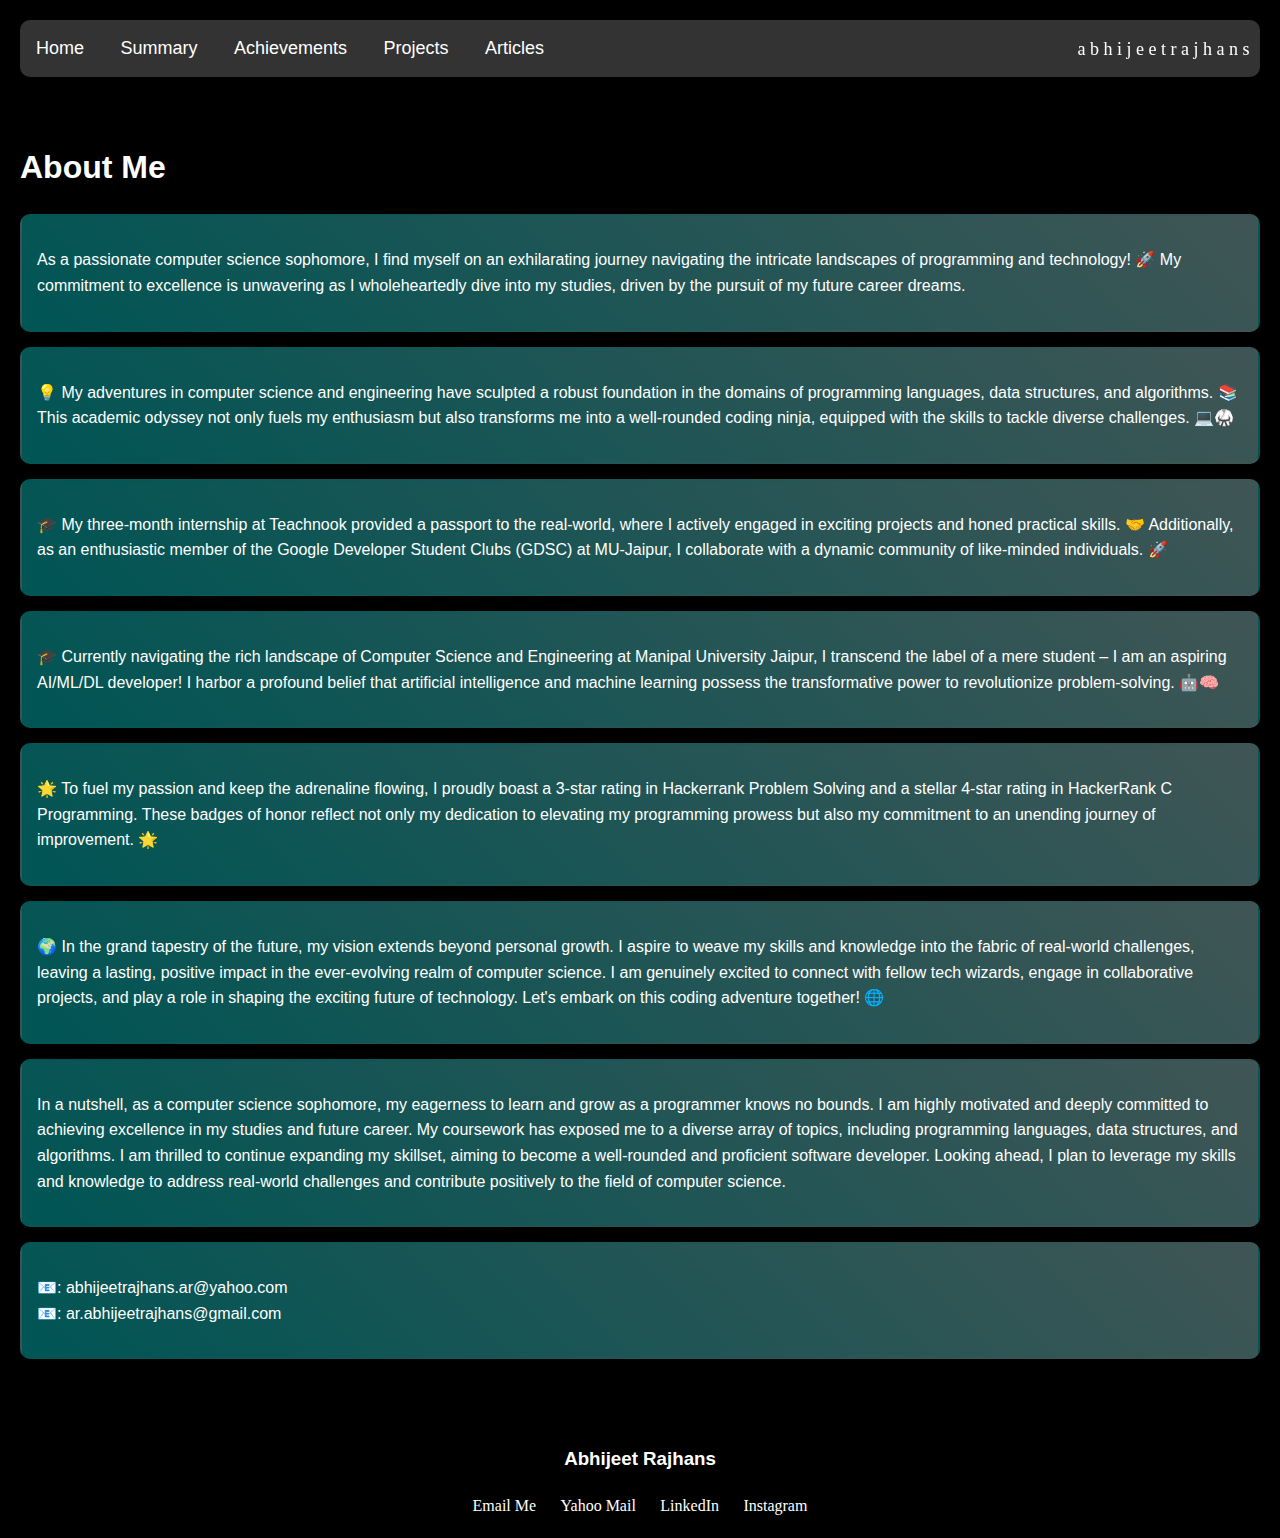
<file: about.html>
<!DOCTYPE html>
<html lang="en">

<head>
    <meta charset="UTF-8">
    <meta name="viewport" content="width=device-width, initial-scale=1.0">
    <title>About Me</title>
    <link rel="stylesheet" href="static/css/about.css">
</head>

<body>

<!-- Navigation Bar -->
<div class="navigation">
    <a href="index.html">Home</a>
    <a href="summary.html">Summary</a>
    <a href="achievements.html">Achievements</a>
    <a href="projects.html">Projects</a>
    <a href="articles.html">Articles</a>
</div>

<div class="abhijeetrajhans" id="abhijeetrajhansDiv">a b h i j e e t r a j h a n s&nbsp;&nbsp;&nbsp;</div>

<!-- About Me Content -->
<h1 class="title">About Me</h1>

<!-- Paragraphs Inside Rounded Boxes -->
<div class="rounded-box">
    <p>
        As a passionate computer science sophomore, I find myself on an exhilarating journey navigating the intricate landscapes
        of programming and technology! 🚀 My commitment to excellence is unwavering as I wholeheartedly dive into my studies,
        driven by the pursuit of my future career dreams.
    </p>
</div>

<div class="rounded-box">
    <p>
        💡 My adventures in computer science and engineering have sculpted a robust foundation in the domains of programming
        languages, data structures, and algorithms. 📚 This academic odyssey not only fuels my enthusiasm but also transforms
        me into a well-rounded coding ninja, equipped with the skills to tackle diverse challenges. 💻🥋
    </p>
</div>

<div class="rounded-box">
    <p>
        🎓 My three-month internship at Teachnook provided a passport to the real-world, where I actively engaged in exciting
        projects and honed practical skills. 🤝 Additionally, as an enthusiastic member of the Google Developer Student Clubs
        (GDSC) at MU-Jaipur, I collaborate with a dynamic community of like-minded individuals. 🚀
    </p>
</div>

<div class="rounded-box">
    <p>
        🎓 Currently navigating the rich landscape of Computer Science and Engineering at Manipal University Jaipur, I transcend
        the label of a mere student – I am an aspiring AI/ML/DL developer! I harbor a profound belief that artificial intelligence
        and machine learning possess the transformative power to revolutionize problem-solving. 🤖🧠
    </p>
</div>

<div class="rounded-box">
    <p>
        🌟 To fuel my passion and keep the adrenaline flowing, I proudly boast a 3-star rating in Hackerrank Problem Solving and
        a stellar 4-star rating in HackerRank C Programming. These badges of honor reflect not only my dedication to elevating
        my programming prowess but also my commitment to an unending journey of improvement. 🌟
    </p>
</div>

<div class="rounded-box">
    <p>
        🌍 In the grand tapestry of the future, my vision extends beyond personal growth. I aspire to weave my skills and knowledge
        into the fabric of real-world challenges, leaving a lasting, positive impact in the ever-evolving realm of computer science.
        I am genuinely excited to connect with fellow tech wizards, engage in collaborative projects, and play a role in shaping the
        exciting future of technology. Let's embark on this coding adventure together! 🌐
    </p>
</div>

<div class="rounded-box">
    <p>
        In a nutshell, as a computer science sophomore, my eagerness to learn and grow as a programmer knows no bounds. I am highly
        motivated and deeply committed to achieving excellence in my studies and future career. My coursework has exposed me to a
        diverse array of topics, including programming languages, data structures, and algorithms. I am thrilled to continue
        expanding my skillset, aiming to become a well-rounded and proficient software developer. Looking ahead, I plan to leverage
        my skills and knowledge to address real-world challenges and contribute positively to the field of computer science.
    </p>
</div>

<div class="rounded-box">
    <div>
        <p>
            📧: <a href="mailto:abhijeetrajhans.ar@yahoo.com" class="links">abhijeetrajhans.ar@yahoo.com</a> <br/>
            📧: <a href="mailto:ar.abhijeetrajhans@gmail.com" class="links">ar.abhijeetrajhans@gmail.com</a>
        </p>
    </div>
</div>
<br/>
<br/>
<div class="footer">
    <h3>Abhijeet Rajhans</h3>
    <div class="social-icons">
        <a href="mailto:ar.abhijeetrajhans@gmail.com" target="_blank" class="social-text">Email Me</a>
        <a href="mailto:abhijeetrajhans.ar@yahoo.com" target="_blank" class="social-text">Yahoo Mail</a>
        <a href="https://www.linkedin.com/in/abhijeetrajhans/" target="_blank" class="social-text">LinkedIn</a>
        <a href="https://www.instagram.com/abhijeetrajhans/" target="_blank" class="social-text">Instagram</a>
    </div>
</div>

    <button id="backToTopBtn" onclick="scrollToTop()">&#9650;</button>


<script src="static/js/about.js"></script>

</body>

</html>
</file>
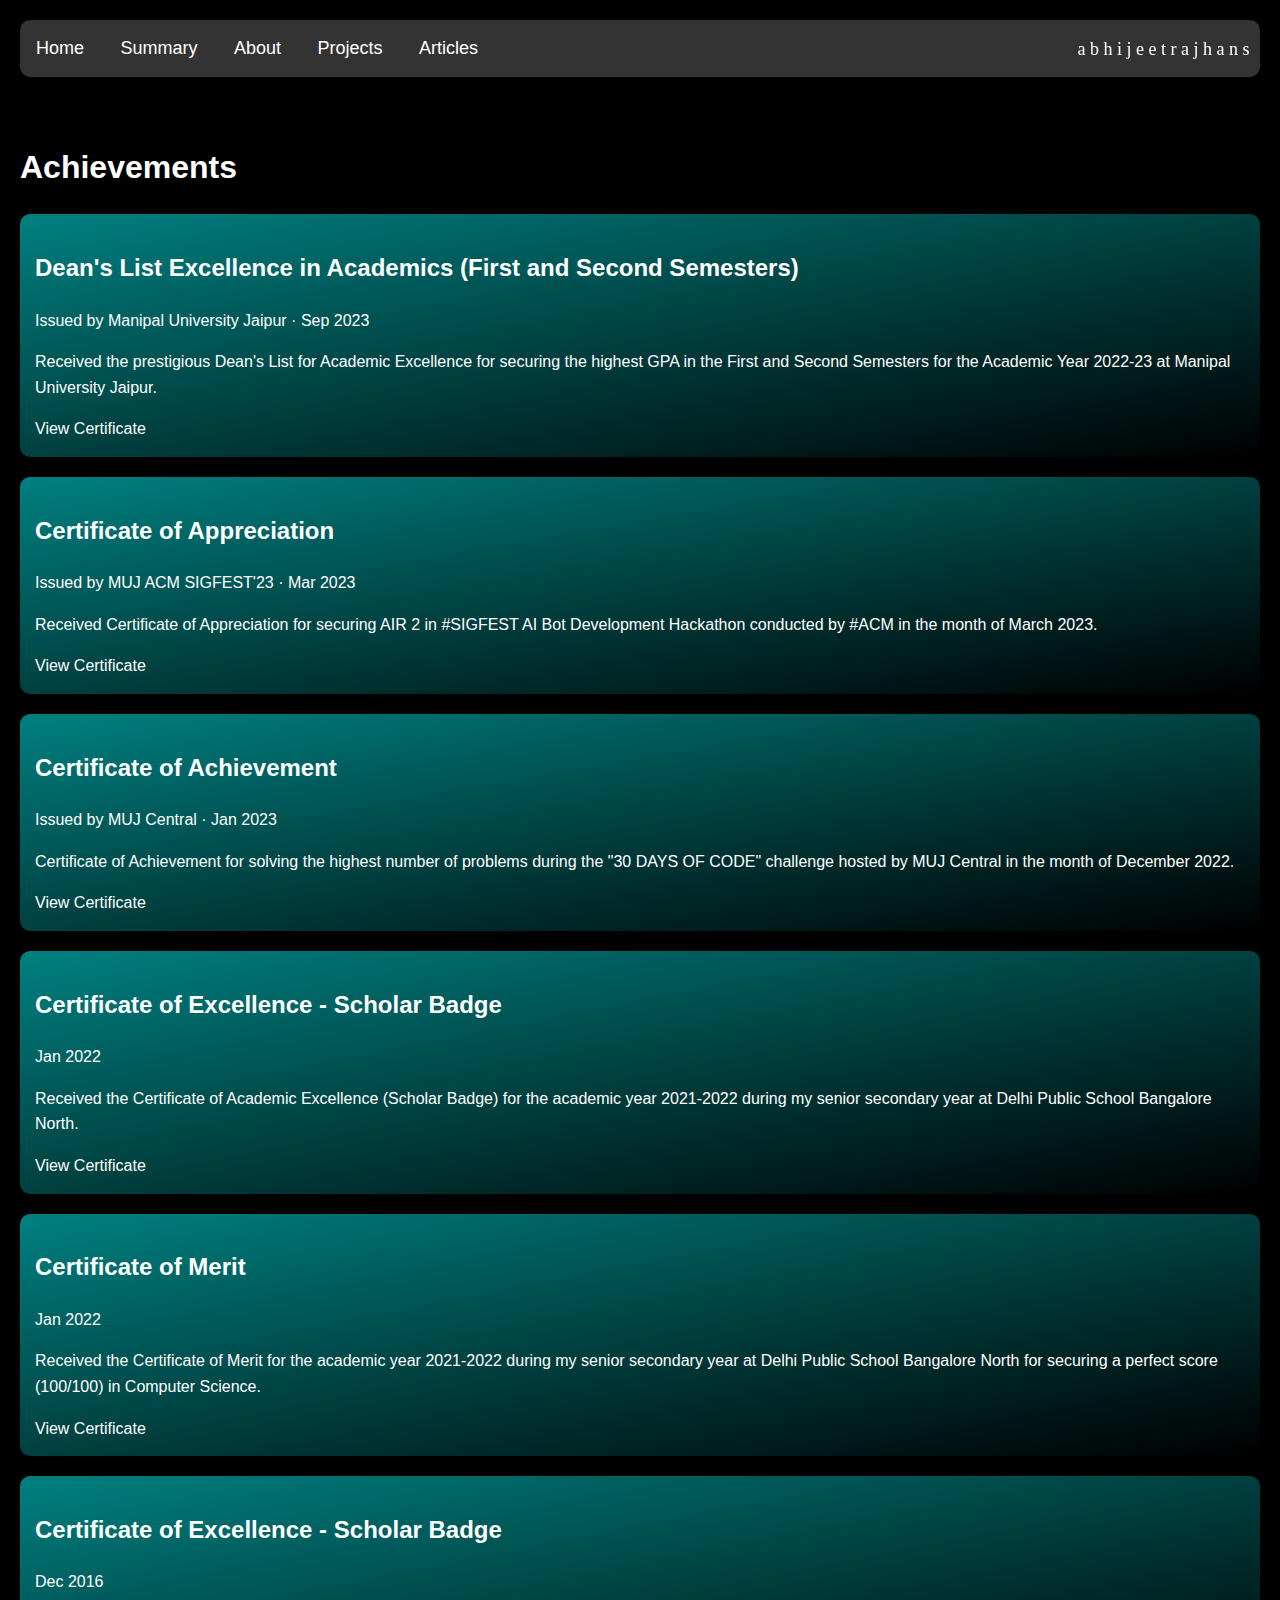
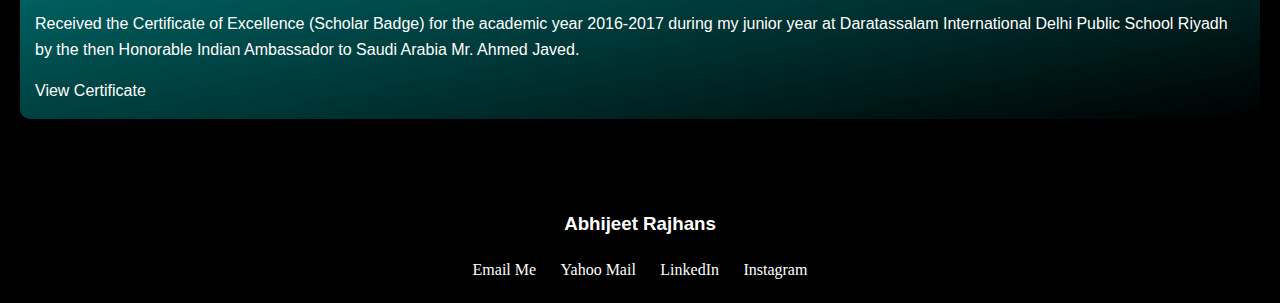
<file: achievements.html>
<!DOCTYPE html>
<html lang="en">

<head>
    <meta charset="UTF-8">
    <meta name="viewport" content="width=device-width, initial-scale=1.0">
    <title>Achievements Page</title>
    <link rel="stylesheet" href="static/css/achievements.css">
</head>

<body>
<!-- Navigation Bar -->
<div class="navigation">
    <a href="index.html">Home</a>
    <a href="summary.html">Summary</a>
    <a href="about.html">About</a>
    <a href="projects.html">Projects</a>
    <a href="articles.html">Articles</a>
</div>


<div class="abhijeetrajhans" id="abhijeetrajhansDiv">a b h i j e e t r a j h a n s&nbsp;&nbsp;&nbsp;</div>


<h1 class="title">Achievements</h1>

<div class="award-box">
    <h2>Dean's List Excellence in Academics (First and Second Semesters)</h2>
    <p>Issued by Manipal University Jaipur · Sep 2023</p>
    <p>Received the prestigious Dean's List for Academic Excellence for securing the highest GPA in the First and Second Semesters for the Academic Year 2022-23 at Manipal University Jaipur.</p>
    <a href="https://drive.google.com/drive/folders/1F3DK4-wD1RbSQAgtAy_Fg9pDFTyU-eP-?usp=sharing" target="_blank">View Certificate</a>
</div>

<div class="award-box">
    <h2>Certificate of Appreciation</h2>
    <p>Issued by MUJ ACM SIGFEST'23 · Mar 2023</p>
    <p>Received Certificate of Appreciation for securing AIR 2 in #SIGFEST AI Bot Development Hackathon conducted by #ACM in the month of March 2023.</p>
    <a href="https://drive.google.com/file/d/1gFGgLPutc9JbghfmJbxeFNC9ZFClZNSg/view?usp=share_link" target="_blank">View Certificate</a>
</div>

<div class="award-box">
    <h2>Certificate of Achievement</h2>
    <p>Issued by MUJ Central · Jan 2023</p>
    <p>Certificate of Achievement for solving the highest number of problems during the "30 DAYS OF CODE" challenge hosted by MUJ Central in the month of December 2022.</p>
    <a href="https://drive.google.com/file/d/1BvxSoli5ckYoWHIxi_e-muubgA5dcLTf/view?usp=share_link" target="_blank">View Certificate</a>
</div>

<div class="award-box">
    <h2>Certificate of Excellence - Scholar Badge</h2>
    <p>Jan 2022</p>
    <p>Received the Certificate of Academic Excellence (Scholar Badge) for the academic year 2021-2022 during my senior secondary year at Delhi Public School Bangalore North.</p>
    <a href="https://drive.google.com/file/d/1LsUBW2UzUa7_TAqY5C59pOhu_xzUVQ0c/view?usp=share_link" target="_blank">View Certificate</a>
</div>

<div class="award-box">
    <h2>Certificate of Merit</h2>
    <p>Jan 2022</p>
    <p>Received the Certificate of Merit for the academic year 2021-2022 during my senior secondary year at Delhi Public School Bangalore North for securing a perfect score (100/100) in Computer Science.</p>
    <a href="https://drive.google.com/file/d/1BhfAVt4iXlINiJ1jW3HnwFPTvFo58UzX/view?usp=share_link" target="_blank">View Certificate</a>
</div>

<div class="award-box">
    <h2>Certificate of Excellence - Scholar Badge</h2>
    <p>Dec 2016</p>
    <p>Received the Certificate of Excellence (Scholar Badge) for the academic year 2016-2017 during my junior year at Daratassalam International Delhi Public School Riyadh by the then Honorable Indian Ambassador to Saudi Arabia Mr. Ahmed Javed.</p>
    <a href="https://drive.google.com/file/d/1Tmrh-NuzQuZG-uwg7dhC28Gh2SAaJVut/view?usp=share_link" target="_blank">View Certificate</a>
</div>

<br/>
<br/>

<div class="footer">
    <h3>Abhijeet Rajhans</h3>
    <div class="social-icons">
        <a href="mailto:ar.abhijeetrajhans@gmail.com" target="_blank" class="social-text">Email Me</a>
        <a href="mailto:abhijeetrajhans.ar@yahoo.com" target="_blank" class="social-text">Yahoo Mail</a>
        <a href="https://www.linkedin.com/in/abhijeetrajhans/" target="_blank" class="social-text">LinkedIn</a>
        <a href="https://www.instagram.com/abhijeetrajhans/" target="_blank" class="social-text">Instagram</a>
    </div>
</div>

    <button id="backToTopBtn" onclick="scrollToTop()">&#9650;</button>


<script src="static/js/achievements.js"></script>

</body>

</html>
</file>
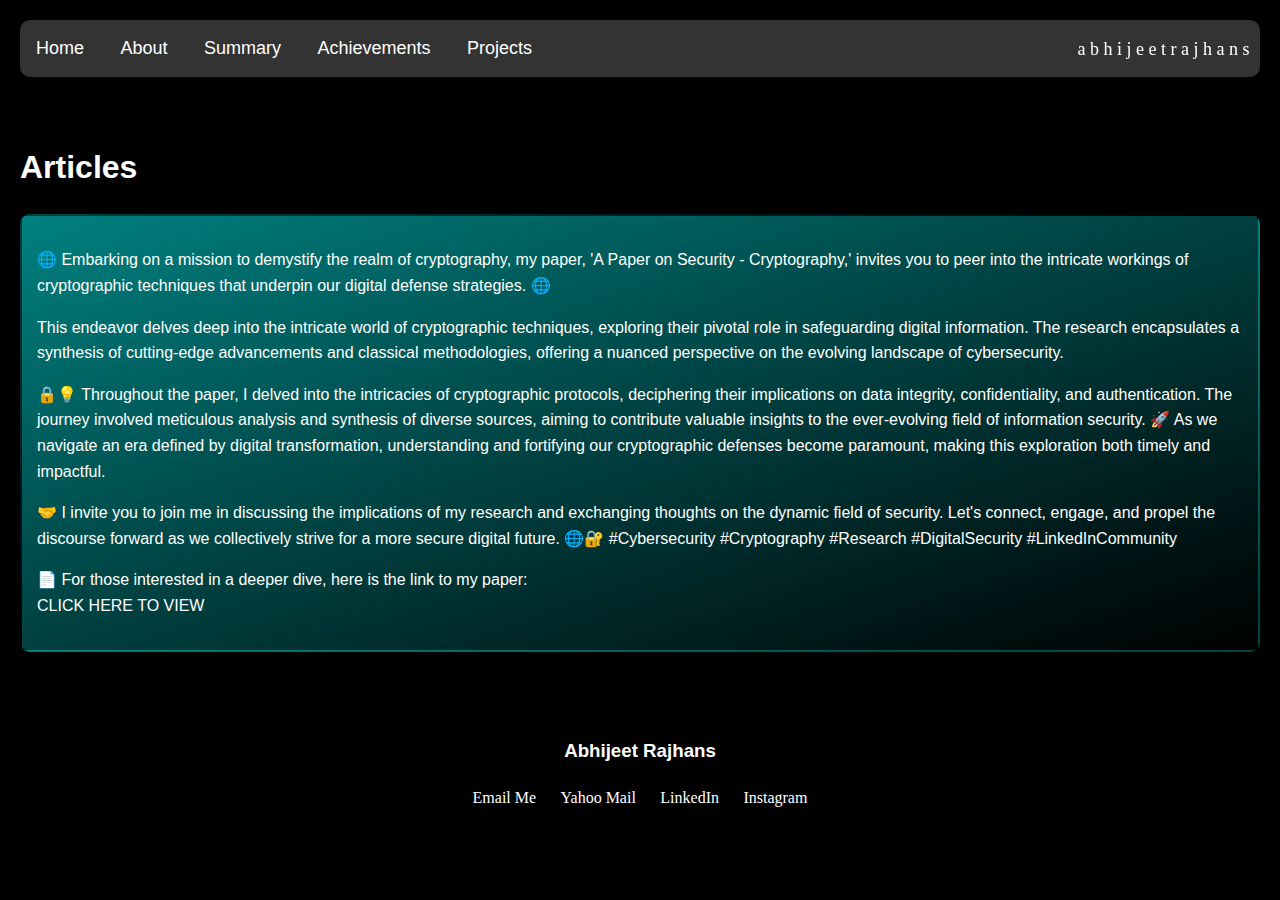
<file: articles.html>
<!DOCTYPE html>
<html lang="en">

<head>
    <meta charset="UTF-8">
    <meta name="viewport" content="width=device-width, initial-scale=1.0">
    <title>About Me</title>
    <link rel="stylesheet" href="static/css/articles.css">
</head>

<body>

<!-- Navigation Bar -->
<div class="navigation">
    <a href="index.html">Home</a>
    <a href="about.html">About</a>
    <a href="summary.html">Summary</a>
    <a href="achievements.html">Achievements</a>
    <a href="projects.html">Projects</a>
</div>

<div class="abhijeetrajhans" id="abhijeetrajhansDiv">a b h i j e e t r a j h a n s&nbsp;&nbsp;&nbsp;</div>

<!-- About Me Content -->
<h1 class="title">Articles</h1>

<!-- Paragraphs Inside Rounded Boxes -->

<div class="rounded-box">
    <div class="content-wrapper">
        <div class="text-section">
            <p>🌐 Embarking on a mission to demystify the realm of cryptography, my paper, 'A Paper on Security - Cryptography,' invites you to peer into the intricate workings of cryptographic techniques that underpin our digital defense strategies. 🌐</p>

            <p>This endeavor delves deep into the intricate world of cryptographic techniques, exploring their pivotal role in safeguarding digital information. The research encapsulates a synthesis of cutting-edge advancements and classical methodologies, offering a nuanced perspective on the evolving landscape of cybersecurity.</p>

            <p>🔒💡 Throughout the paper, I delved into the intricacies of cryptographic protocols, deciphering their implications on data integrity, confidentiality, and authentication. The journey involved meticulous analysis and synthesis of diverse sources, aiming to contribute valuable insights to the ever-evolving field of information security. 🚀 As we navigate an era defined by digital transformation, understanding and fortifying our cryptographic defenses become paramount, making this exploration both timely and impactful.</p>

            <p>🤝 I invite you to join me in discussing the implications of my research and exchanging thoughts on the dynamic field of security. Let's connect, engage, and propel the discourse forward as we collectively strive for a more secure digital future. 🌐🔐 #Cybersecurity #Cryptography #Research #DigitalSecurity #LinkedInCommunity</p>

            <p>📄 For those interested in a deeper dive, here is the link to my paper: <br/> <a class="links" href="https://drive.google.com/file/d/1t66TkOg1z9AiDKrZo0M_CJNSYCP-mQKe/view?usp=sharing" target="_blank">CLICK HERE TO VIEW </a></p>
        </div>
    </div>
</div>


<br/>
<br/>
<div class="footer">
    <h3>Abhijeet Rajhans</h3>
    <div class="social-icons">
        <a href="mailto:ar.abhijeetrajhans@gmail.com" target="_blank" class="social-text">Email Me</a>
        <a href="mailto:abhijeetrajhans.ar@yahoo.com" target="_blank" class="social-text">Yahoo Mail</a>
        <a href="https://www.linkedin.com/in/abhijeetrajhans/" target="_blank" class="social-text">LinkedIn</a>
        <a href="https://www.instagram.com/abhijeetrajhans/" target="_blank" class="social-text">Instagram</a>
    </div>
</div>

    <button id="backToTopBtn" onclick="scrollToTop()">&#9650;</button>


<script src="static/js/articles.js"></script>

</body>

</html>
</file>
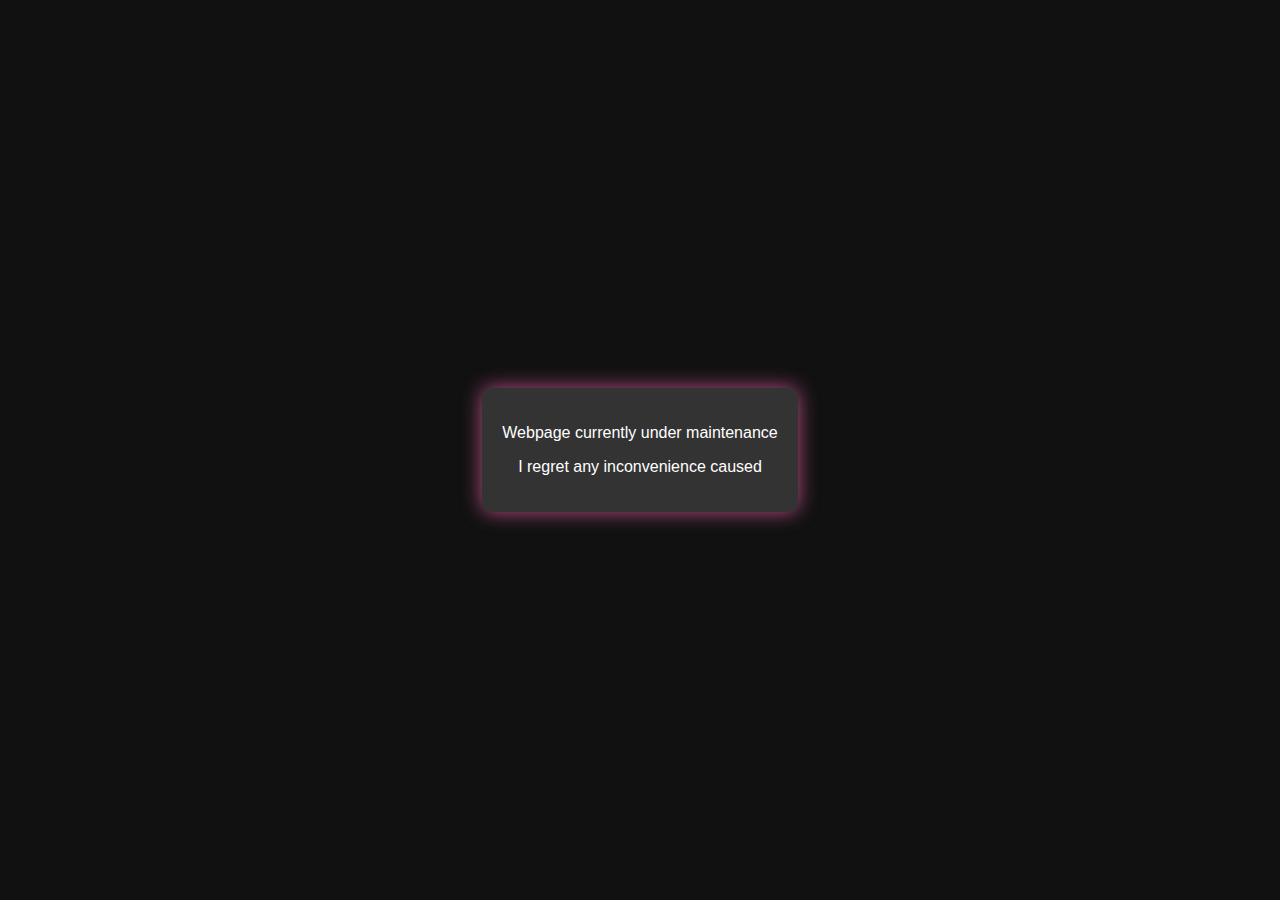
<file: summary.html>
<!DOCTYPE html>
<html lang="en">
<head>
    <meta charset="UTF-8">
    <meta name="viewport" content="width=device-width, initial-scale=1.0">
    <title>Under Maintenance</title>
    <style>
        body {
            background-color: #111;
            color: #fff;
            font-family: 'Segoe UI', Tahoma, Geneva, Verdana, sans-serif;
            display: flex;
            align-items: center;
            justify-content: center;
            height: 100vh;
            margin: 0;
        }

        .rounded-box {
            padding: 20px;
            border-radius: 10px;
            background-color: #333;
            text-align: center;
            box-shadow: 0 0 20px rgba(255, 105, 180, 0.7);
            animation: glow 1s infinite alternate;
        }

        @keyframes glow {
            0% {
                box-shadow: 0 0 20px rgba(255, 105, 180, 0.7);
            }
            100% {
                box-shadow: 0 0 30px rgba(255, 105, 180, 0.9);
            }
        }
    </style>
</head>
<body>
    <div class="rounded-box">
        <p>Webpage currently under maintenance</p>
        <p>I regret any inconvenience caused</p>
    </div>
</body>
</html>
</file>
<file: static/css/about.css>
body {
    font-family: 'Arial', sans-serif;
    line-height: 1.6;
    margin: 20px;
    background-color: #000;
    color: #fff;
}

h1, h2, p {
    color: #fff;
}

/* Rounded Boxes Styles */
.rounded-box {
    background: linear-gradient(45deg, #005555, #405555); /* Darkened turquoise-grey gradient */
    border: 2px solid transparent;
    border-radius: 10px;
    padding: 15px;
    margin-bottom: 15px;
    transition: border-color 0.3s ease-in-out, box-shadow 0.3s ease-in-out;
    color: white;
    text-decoration: none;
}

.rounded-box:hover {
    border-color: #40E0D0; /* Turquoise border color on hover */
    box-shadow: 0 0 10px rgba(64, 224, 208, 0.7); /* Turquoise glowing effect */
    transition: border-color 0.3s ease-in-out, box-shadow 0.3s ease-in-out;
}

/* Glowing Animation */
@keyframes glowingBorder {
    0% {
        border-color: transparent;
        box-shadow: 0 0 5px rgba(64, 224, 208, 0.5);
    }
    100% {
        border-color: #40E0D0;
        box-shadow: 0 0 10px rgba(64, 224, 208, 0.7);
    }
}

/* Apply the animation to all rounded boxes */
.rounded-box {
    animation: glowingBorder 2s infinite alternate;
}

.title {
    margin-top: 65px;
}

@media (max-width: 800px) {
    .title {
        text-align: center;
    }
}

@media (max-width: 1080px) {
    .title {
        text-align: center;
        margin-top: 100px;
    }
}

.abhijeetrajhans {
    position: fixed;
    top: 6px;
    right: 7px;
    padding: 10px;
    color: #ffffff;
    font-size: 18px;
    z-index: 1000;
    font-family: "Franklin Gothic Medium", serif;
}

/* Media query for desktop mode */
@media (max-width: 767px) {
    .abhijeetrajhans {
        display: none;
    }
}

.abhijeetrajhans.hidden {
    opacity: 0;
    pointer-events: none;
}

.footer {
    text-align: center;
    color: white;
}

.abhijeetrajhans {
    position: fixed;
    top: 25px;
    right: 7px;
    padding: 10px;
    color: #ffffff; /* Set the text color as needed */
    font-size: 18px;
    z-index: 1000; /* Adjust the z-index as needed to ensure it appears on top */
    font-family: "Franklin Gothic Medium", serif;
    transition: opacity 0.5s ease-in-out;
}

.abhijeetrajhans.hidden {
    opacity: 0; /* Fade out when scrolled down */
    pointer-events: none; /* Disable interaction when hidden */
}

/* Media query for desktop mode */
@media (max-width: 767px) {
    .abhijeetrajhans {
        display: none; /* Hide in mobile view */
    }
}

.social-text {
    display: inline-block;
    margin: 0 10px;
    text-decoration: none;
    color: #ffffff;
    font-family: "Times New Roman", serif
}

.social-text:hover {
    color: white;
    text-decoration: none;
}

.navigation {
    overflow-x: auto;
    background-color: #333;
    white-space: nowrap;

    /* WebKit (Chrome, Safari) */
    scrollbar-width: thin;
    scrollbar-color: transparent transparent;

    /* Firefox */
    overflow: -moz-scrollbars-none;

    border-radius: 10px;
}

.navigation::-webkit-scrollbar {
    width: 6px;
}

.navigation::-webkit-scrollbar-thumb {
    background-color: transparent;
}

.navigation a {
    display: inline-block;
    padding: 14px 16px;
    color: white;
    text-decoration: none;
    font-size: 18px;
    text-align: center;
}

.navigation a:hover {
    background-color: #ddd;
    color: black;
}

@media (min-width: 900px) {
    /*
    Desktop
    */
    .abhijeetrajhans {
        position: fixed;
        top: 25px;
        right: 7px;
        padding: 10px;
        color: #ffffff; /* Set the text color as needed */
        font-size: 18px;
        z-index: 1000; /* Adjust the z-index as needed to ensure it appears on top */
        font-family: "Franklin Gothic Medium", serif;
        transition: opacity 0.5s ease-in-out;
    }

    .abhijeetrajhans.hidden {
        opacity: 0; /* Fade out when scrolled down */
        pointer-events: none; /* Disable interaction when hidden */
    }

    .links {
        color: white !important; /* Set the color to white */
        text-decoration: none; /* Optional: Remove underline */
    }

    .links:hover {
        text-decoration: underline; /* Optional: Add underline on hover */
    }

    .links-div {
        color: white; /* Set the text color to white */
    }

}

@media (max-width: 900px) {
    .links {
        color: white !important; /* Set the color to white */
        text-decoration: none; /* Optional: Remove underline */
    }

    .links:hover {
        text-decoration: underline; /* Optional: Add underline on hover */
    }

    .links-div {
        color: white; /* Set the text color to white */
    }

}

#backToTopBtn {
    display: none;
    position: fixed;
    bottom: 20px;
    right: 20px;
    background-color: #2b2b2b;
    color: #fff;
    padding: 10px 20px;
    border: none;
    border-radius: 5px;
    cursor: pointer;
    /* Glowing border animation */
    animation: glowTopButton 2s linear infinite;
}

@keyframes glowTopButton {
    0% {
        box-shadow: 0 0 5px #ff3399, 0 0 10px #ff3399, 0 0 15px #ff3399;
    }
    20% {
        box-shadow: 0 0 5px #ff3399, 0 0 10px #ff3399, 0 0 15px #ff3399;
    }
    40% {
        box-shadow: 0 0 5px #9900cc, 0 0 10px #9900cc, 0 0 15px #9900cc;
    }
    60% {
        box-shadow: 0 0 5px #0000ff, 0 0 10px #0000ff, 0 0 15px #0000ff;
    }
    80% {
        box-shadow: 0 0 5px #9900cc, 0 0 10px #9900cc, 0 0 15px #9900cc;
    }
    100% {
        box-shadow: 0 0 5px #ff3399, 0 0 10px #ff3399, 0 0 15px #ff3399;
    }
}
</file>
<file: static/css/achievements.css>
body {
    font-family: 'Arial', sans-serif;
    line-height: 1.6;
    margin: 20px;
    background-color: #000;
    color: #fff;
}

h1,
h2,
p,
a {
    color: #fff;
}

.award-box {
    position: relative;
    background: linear-gradient(to bottom right, #008080, #000000);
    animation: glow 5s infinite;
    border-radius: 10px;
    padding: 15px;
    margin-bottom: 20px;
    transition: box-shadow 0.3s ease-in-out;
}

.award-box:hover {
    box-shadow: 0 0 10px rgba(0, 123, 255, 0.8);
}

@keyframes glow {
    0%, 100% {
        border-color: #00ccff; /* Glow color (teal) */
        box-shadow: 0 0 10px rgba(0, 123, 255, 0.8);
    }
    50% {
        border-color: #000; /* Original border color (black) */
        box-shadow: none;
    }
}

a {
    text-decoration: none;
    transition: color 0.3s ease-in-out;
}

a:hover {
    color: #007BFF;
}

.title {
    margin-top: 65px;
}

@media (max-width: 800px) {
    .title {
        text-align: center; /* Center text within the element */
    }
}

@media (max-width: 1080px) {
    .title {
        text-align: center; /* Center text within the element */
        margin-top: 100px;
        /* Add additional styles as needed for this screen size */
    }
}

.abhijeetrajhans {
    position: fixed;
    top: 6px;
    right: 7px;
    padding: 10px;
    color: #ffffff; /* Set the text color as needed */
    font-size: 18px;
    z-index: 1000; /* Adjust the z-index as needed to ensure it appears on top */
    font-family: "Franklin Gothic Medium", serif;
}

/* Media query for desktop mode */
@media (max-width: 767px) {
    .abhijeetrajhans {
        display: none; /* Hide in mobile view */
    }
}

.abhijeetrajhans.hidden {
    opacity: 0; /* Fade out when scrolled down */
    pointer-events: none; /* Disable interaction when hidden */
}

.footer {
    text-align: center;
}

.social-text {
    display: inline-block;
    margin: 0 10px;
    text-decoration: none;
    color: #ffffff; /* Adjust the color as needed */
    font-family: "Times New Roman", serif
}

.social-text:hover {
    text-decoration: underline;
}

.navigation {
    overflow-x: auto;
    background-color: #333;
    white-space: nowrap;

    /* WebKit (Chrome, Safari) */
    scrollbar-width: thin;
    scrollbar-color: transparent transparent;

    /* Firefox */
    overflow: -moz-scrollbars-none;

    border-radius: 10px;
}

.navigation::-webkit-scrollbar {
    width: 6px;
}

.navigation::-webkit-scrollbar-thumb {
    background-color: transparent;
}

.navigation a {
    display: inline-block;
    padding: 14px 16px;
    color: white;
    text-decoration: none;
    font-size: 18px;
    text-align: center;
}

.navigation a:hover {
    background-color: #ddd;
    color: black;
}

.abhijeetrajhans {
    position: fixed;
    top: 25px;
    right: 7px;
    padding: 10px;
    color: #ffffff; /* Set the text color as needed */
    font-size: 18px;
    z-index: 1000; /* Adjust the z-index as needed to ensure it appears on top */
    font-family: "Franklin Gothic Medium", serif;
    transition: opacity 0.5s ease-in-out;
}

.abhijeetrajhans.hidden {
    opacity: 0; /* Fade out when scrolled down */
    pointer-events: none; /* Disable interaction when hidden */
}

/* Media query for desktop mode */
@media (max-width: 767px) {
    .abhijeetrajhans {
        display: none; /* Hide in mobile view */
    }
}

@media (max-width: 900px) {
    .navigation {
        overflow-x: auto;
        background-color: #333;
        white-space: nowrap;

        /* WebKit (Chrome, Safari) */
        scrollbar-width: thin;
        scrollbar-color: transparent transparent;

        /* Firefox */
        overflow: -moz-scrollbars-none;

        border-radius: 10px;
    }

    .navigation::-webkit-scrollbar {
        width: 6px;
    }

    .navigation::-webkit-scrollbar-thumb {
        background-color: transparent;
    }

    .navigation a {
        display: inline-block;
        padding: 14px 16px;
        color: white;
        text-decoration: none;
        font-size: 18px;
        text-align: center;
    }

    .navigation a:hover {
        background-color: #ddd;
        color: black;
    }
}

@media (min-width: 900px) {
    /*
    Desktop
    */
    .abhijeetrajhans {
        position: fixed;
        top: 25px;
        right: 7px;
        padding: 10px;
        color: #ffffff; /* Set the text color as needed */
        font-size: 18px;
        z-index: 1000; /* Adjust the z-index as needed to ensure it appears on top */
        font-family: "Franklin Gothic Medium", serif;
        transition: opacity 0.5s ease-in-out;
    }

    .abhijeetrajhans.hidden {
        opacity: 0; /* Fade out when scrolled down */
        pointer-events: none; /* Disable interaction when hidden */
    }
}

#backToTopBtn {
    display: none;
    position: fixed;
    bottom: 20px;
    right: 20px;
    background-color: #2b2b2b;
    color: #fff;
    padding: 10px 20px;
    border: none;
    border-radius: 5px;
    cursor: pointer;
    /* Glowing border animation */
    animation: glowTopButton 2s linear infinite;
}

@keyframes glowTopButton {
    0% {
        box-shadow: 0 0 5px #ff3399, 0 0 10px #ff3399, 0 0 15px #ff3399;
    }
    20% {
        box-shadow: 0 0 5px #ff3399, 0 0 10px #ff3399, 0 0 15px #ff3399;
    }
    40% {
        box-shadow: 0 0 5px #9900cc, 0 0 10px #9900cc, 0 0 15px #9900cc;
    }
    60% {
        box-shadow: 0 0 5px #0000ff, 0 0 10px #0000ff, 0 0 15px #0000ff;
    }
    80% {
        box-shadow: 0 0 5px #9900cc, 0 0 10px #9900cc, 0 0 15px #9900cc;
    }
    100% {
        box-shadow: 0 0 5px #ff3399, 0 0 10px #ff3399, 0 0 15px #ff3399;
    }
}
</file>
<file: static/css/articles.css>
body {
    font-family: 'Arial', sans-serif;
    line-height: 1.6;
    margin: 20px;
    background-color: #000;
    color: #fff;
}

h1, h2, p {
    color: #fff;
}

/* Rounded Boxes Styles */
.rounded-box {
    background: linear-gradient(to bottom right, #008080, #000000); /* Darkened turquoise-grey gradient */
    border: 2px solid transparent;
    border-radius: 10px;
    padding: 15px;
    margin-bottom: 15px;
    transition: border-color 0.3s ease-in-out, box-shadow 0.3s ease-in-out;
    color: white;
    text-decoration: none;
}

.rounded-box:hover {
    border-color: #40E0D0; /* Turquoise border color on hover */
    box-shadow: 0 0 10px rgba(64, 224, 208, 0.7); /* Turquoise glowing effect */
    transition: border-color 0.3s ease-in-out, box-shadow 0.3s ease-in-out;
}

/* Glowing Animation */
@keyframes glowingBorder {
    0% {
        border-color: transparent;
        box-shadow: 0 0 5px rgba(64, 224, 208, 0.5);
    }
    100% {
        border-color: #40E0D0;
        box-shadow: 0 0 10px rgba(64, 224, 208, 0.7);
    }
}

/* Apply the animation to all rounded boxes */
.rounded-box {
    animation: glowingBorder 2s infinite alternate;
}

.title {
    margin-top: 65px;
}

@media (max-width: 800px) {
    .title {
        text-align: center;
    }
}

@media (max-width: 1080px) {
    .title {
        text-align: center;
        margin-top: 100px;
    }
}

.abhijeetrajhans {
    position: fixed;
    top: 6px;
    right: 7px;
    padding: 10px;
    color: #ffffff;
    font-size: 18px;
    z-index: 1000;
    font-family: "Franklin Gothic Medium", serif;
}

/* Media query for desktop mode */
@media (max-width: 767px) {
    .abhijeetrajhans {
        display: none;
    }
}

.abhijeetrajhans.hidden {
    opacity: 0;
    pointer-events: none;
}

.footer {
    text-align: center;
    color: white;
}

.abhijeetrajhans {
    position: fixed;
    top: 25px;
    right: 7px;
    padding: 10px;
    color: #ffffff; /* Set the text color as needed */
    font-size: 18px;
    z-index: 1000; /* Adjust the z-index as needed to ensure it appears on top */
    font-family: "Franklin Gothic Medium", serif;
    transition: opacity 0.5s ease-in-out;
}

.abhijeetrajhans.hidden {
    opacity: 0; /* Fade out when scrolled down */
    pointer-events: none; /* Disable interaction when hidden */
}

/* Media query for desktop mode */
@media (max-width: 767px) {
    .abhijeetrajhans {
        display: none; /* Hide in mobile view */
    }
}

.social-text {
    display: inline-block;
    margin: 0 10px;
    text-decoration: none;
    color: #ffffff;
    font-family: "Times New Roman", serif
}

.social-text:hover {
    color: white;
    text-decoration: none;
}

.navigation {
    overflow-x: auto;
    background-color: #333;
    white-space: nowrap;

    /* WebKit (Chrome, Safari) */
    scrollbar-width: thin;
    scrollbar-color: transparent transparent;

    /* Firefox */
    overflow: -moz-scrollbars-none;

    border-radius: 10px;
}

.navigation::-webkit-scrollbar {
    width: 6px;
}

.navigation::-webkit-scrollbar-thumb {
    background-color: transparent;
}

.navigation a {
    display: inline-block;
    padding: 14px 16px;
    color: white;
    text-decoration: none;
    font-size: 18px;
    text-align: center;
}

.navigation a:hover {
    background-color: #ddd;
    color: black;
}

@media (min-width: 900px) {
    /*
    Desktop
    */
    .abhijeetrajhans {
        position: fixed;
        top: 25px;
        right: 7px;
        padding: 10px;
        color: #ffffff; /* Set the text color as needed */
        font-size: 18px;
        z-index: 1000; /* Adjust the z-index as needed to ensure it appears on top */
        font-family: "Franklin Gothic Medium", serif;
        transition: opacity 0.5s ease-in-out;
    }

    .abhijeetrajhans.hidden {
        opacity: 0; /* Fade out when scrolled down */
        pointer-events: none; /* Disable interaction when hidden */
    }

    .links {
        color: white !important; /* Set the color to white */
        text-decoration: none; /* Optional: Remove underline */
    }

    .links:hover {
        text-decoration: underline; /* Optional: Add underline on hover */
    }

    .links-div {
        color: white; /* Set the text color to white */
    }

}

@media (max-width: 900px) {
    .links {
        color: white !important; /* Set the color to white */
        text-decoration: none; /* Optional: Remove underline */
    }

    .links:hover {
        text-decoration: underline; /* Optional: Add underline on hover */
    }

    .links-div {
        color: white; /* Set the text color to white */
    }

}

#backToTopBtn {
    display: none;
    position: fixed;
    bottom: 20px;
    right: 20px;
    background-color: #2b2b2b;
    color: #fff;
    padding: 10px 20px;
    border: none;
    border-radius: 5px;
    cursor: pointer;
    /* Glowing border animation */
    animation: glowTopButton 2s linear infinite;
}

@keyframes glowTopButton {
    0% {
        box-shadow: 0 0 5px #ff3399, 0 0 10px #ff3399, 0 0 15px #ff3399;
    }
    20% {
        box-shadow: 0 0 5px #ff3399, 0 0 10px #ff3399, 0 0 15px #ff3399;
    }
    40% {
        box-shadow: 0 0 5px #9900cc, 0 0 10px #9900cc, 0 0 15px #9900cc;
    }
    60% {
        box-shadow: 0 0 5px #0000ff, 0 0 10px #0000ff, 0 0 15px #0000ff;
    }
    80% {
        box-shadow: 0 0 5px #9900cc, 0 0 10px #9900cc, 0 0 15px #9900cc;
    }
    100% {
        box-shadow: 0 0 5px #ff3399, 0 0 10px #ff3399, 0 0 15px #ff3399;
    }
}
</file>
